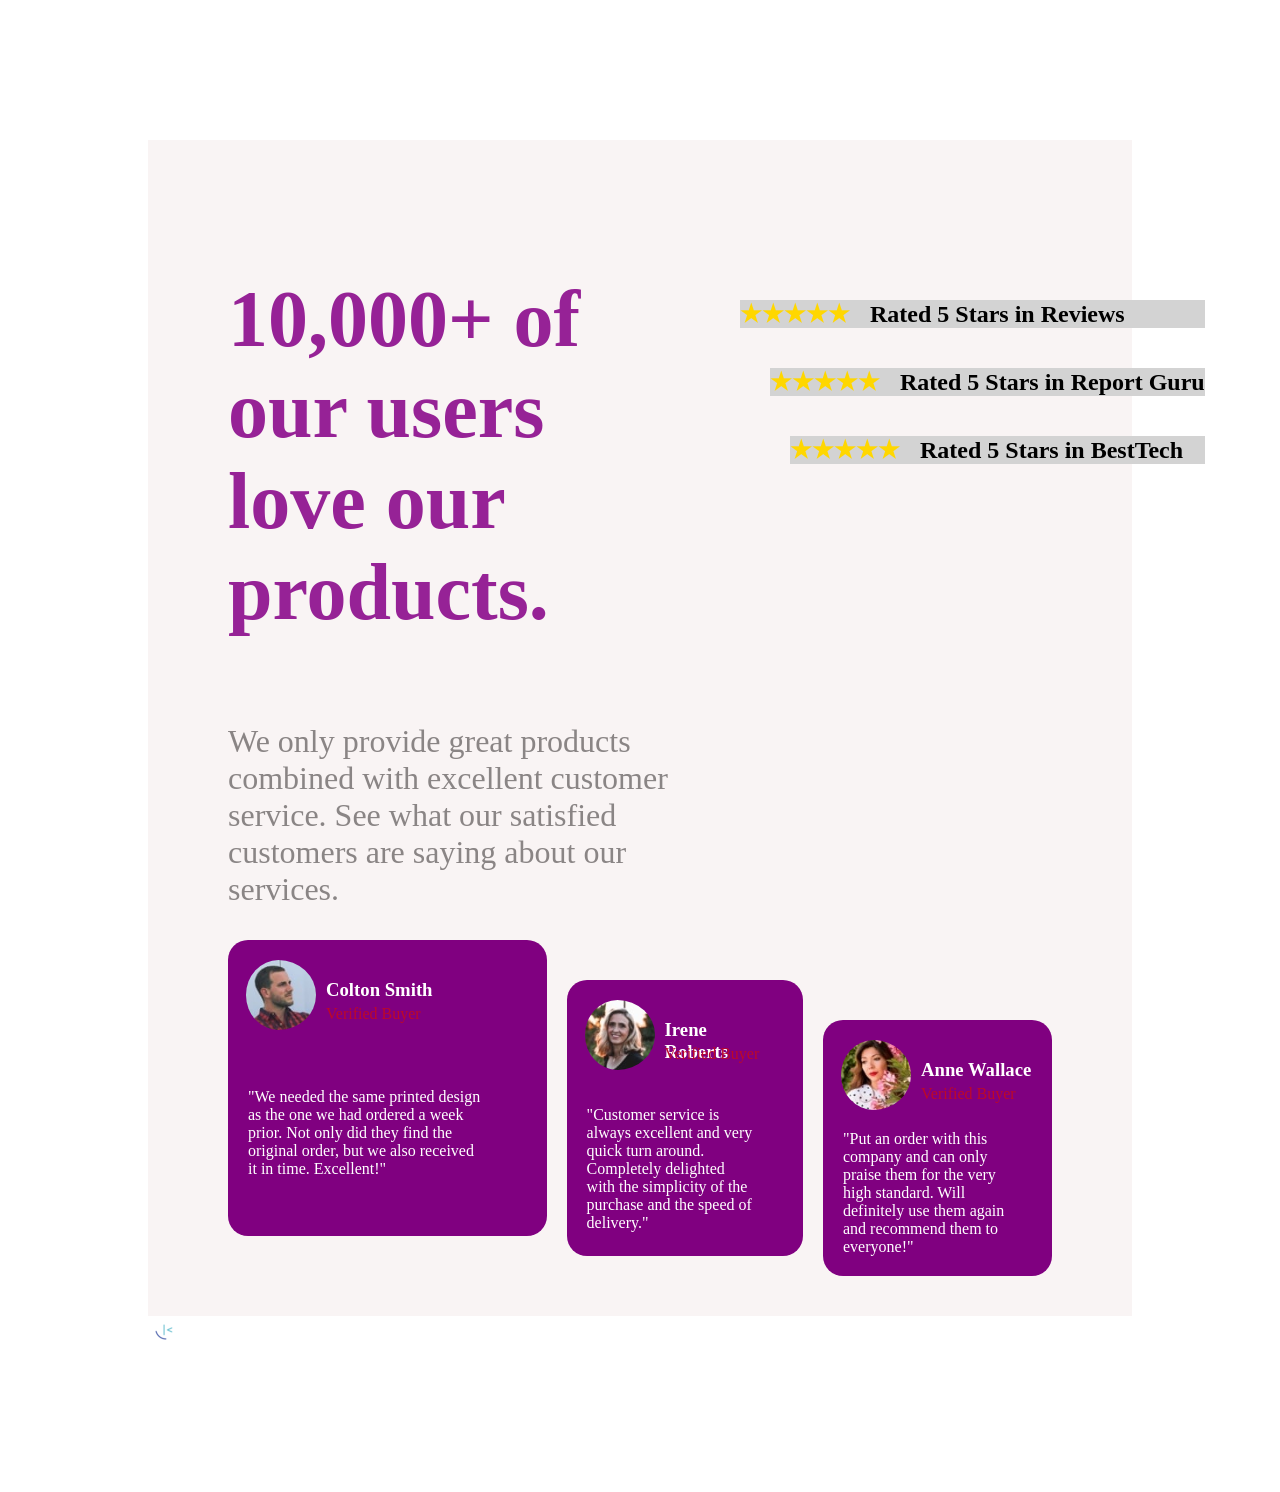
<file: index.html>
<!DOCTYPE html>
<html>
    <head>
         <meta charset="UTF-8" />
         <meta name="viewport" content="width=device-width, initial-scale=1.0" />
         <title>Social Proof Section</title>
    <link rel="stylesheet" type= "text/css" href="Proof.css" />
    </head>
  <body>
  <div class="all">
    <div class="content">
   <div class="box1">
    <div class="container">
          <h1>10,000+ of our users love our products.</h1>
          <p>We only provide great products combined with excellent customer service. See what our satisfied customers are saying about our services.</p>
      </div>
            <div class="reviews">

                    <h2>Rated 5 Stars in Reviews</h2>
                    <h2 id="heading">Rated 5 Stars in Report Guru</h2>
                    <h2 id="headings">Rated 5 Stars in BestTech</h2>

            </div>
     </div>

    <div class="testimonials">
        <div class="testimonial1">
          <div class="profile">
          <img src="image-colton.jpg" alt="Colton Smith" width="50" height="50">
          <h3>Colton Smith</h3>
            <p1>Verified Buyer</p1>
            </div>
            <p2>"We needed the same printed design as the one we had ordered a week prior. Not only did they find the original order, but we also received it in time. Excellent!"</p2>
        </div>

        <div class="testimonial2">
          <div class="profile">
          <img src="image-irene.jpg" alt="Irene Roberts" width="50" height="50">
          <h3>Irene Roberts</h3>
            <p1>Verified Buyer</p1>
            </div>
            <p2>"Customer service is always excellent and very quick turn around. Completely delighted with the simplicity of the purchase and the speed of delivery."</p2>
        </div>

        <div class="testimonial3">
          <div class="profile">
          <img src="image-anne.jpg" alt="Anne Wallace" width="50" height="50">
          <h3>Anne Wallace</h3>
            <p1>Verified Buyer</p1>
            </div>
            <p2>"Put an order with this company and can only praise them for the very high standard. Will definitely use them again and recommend them to everyone!"</p2>
        </div>
    </div>
    </div>
    <img src="favicon-32x32.png" alt="favicon" width="32" height="32">
</div>
  </body>
</html>
</file>
<file: Proof.css>
.reviews h2::before{
    content: "★★★★★";
    color: gold;
    font-size: 24px;
    gap: 20px;
    padding-right:20px;
}
.stars h2{
    background-color: lightgrey;
}
.container h1{
    color:rgb(150, 34, 150);
    font-size: 500%;
    padding-right:50%;
}
.container p{
    color:rgb(138, 133, 133);
    font-size:2em;
    padding-right:40%;

}
.testimonial1{
    display: grid;
    justify-content: space-around;
    background-color: purple;
    padding-right: 40px;
    border-radius: 20px;
}
.testimonial2{
    display: grid;
    justify-content: space-around;
    background-color: purple;
    padding-right: 30px;
    border-radius: 20px;
    
}
.testimonial3{
    display: grid;
    justify-content: space-around;
    background-color: purple;
    padding-right: 20px;
    border-radius: 20px;
}

.testimonials{
    display:flex;
    justify-content: flex;
    gap:20px;
    padding-top:0px;
   
}
.testimonials p1{
    color:rgb(188, 8, 41);
}
.testimonials p2{
    color:white;

}

.container{
    display:flex;
    flex-direction:column;
    justify-content:space-around;
    position:relative;

}
.testimonials h3{
    color:white;
}
.testimonials img{
    border-radius:50%;
    width:70px;
    height:70px;
    padding-left:5px;
}
.testimonials p2{
    padding-top: 20px;
    padding-left: 20px;
    padding-bottom: 20px;
    padding-right:20px;
}
.box1{
    display:flex;
    flex-direction:column;
}
.reviews{
    display:flex;
    flex-direction:column;
    position:absolute;
    padding-left:40%;
    justify-content: left;
    padding-top:60px;
    align-content:center;
    padding-right: 50px;
}
#heading{
    
    margin-left:30px;

}
#headings{
    
    margin-left:50px;
    
}
.reviews h2{
    background-color: lightgrey;
    background-position: inline-block;
    display:inline-block;
}
.profile{
    display:flex;
    gap:10px;
    position:relative;
    padding-top:20px;
    padding-left:13px;
}
.profile p1{
    position:absolute;
    padding-top:40px;
    padding-left:85px;
    margin-top:5px; 
}
.all{
   margin: 140px; 

}
.content{
background-color:rgb(249, 244, 244);
padding: 80px;
padding-bottom:80px;
}
.testimonial2{
    
    margin-top: 20px;
     width:fit-content;
     transform: translateY(20px);

}
.testimonial3{
    margin-top: 40px;
     width:fit-content;
     transform: translateY(40px);
}
</file>
